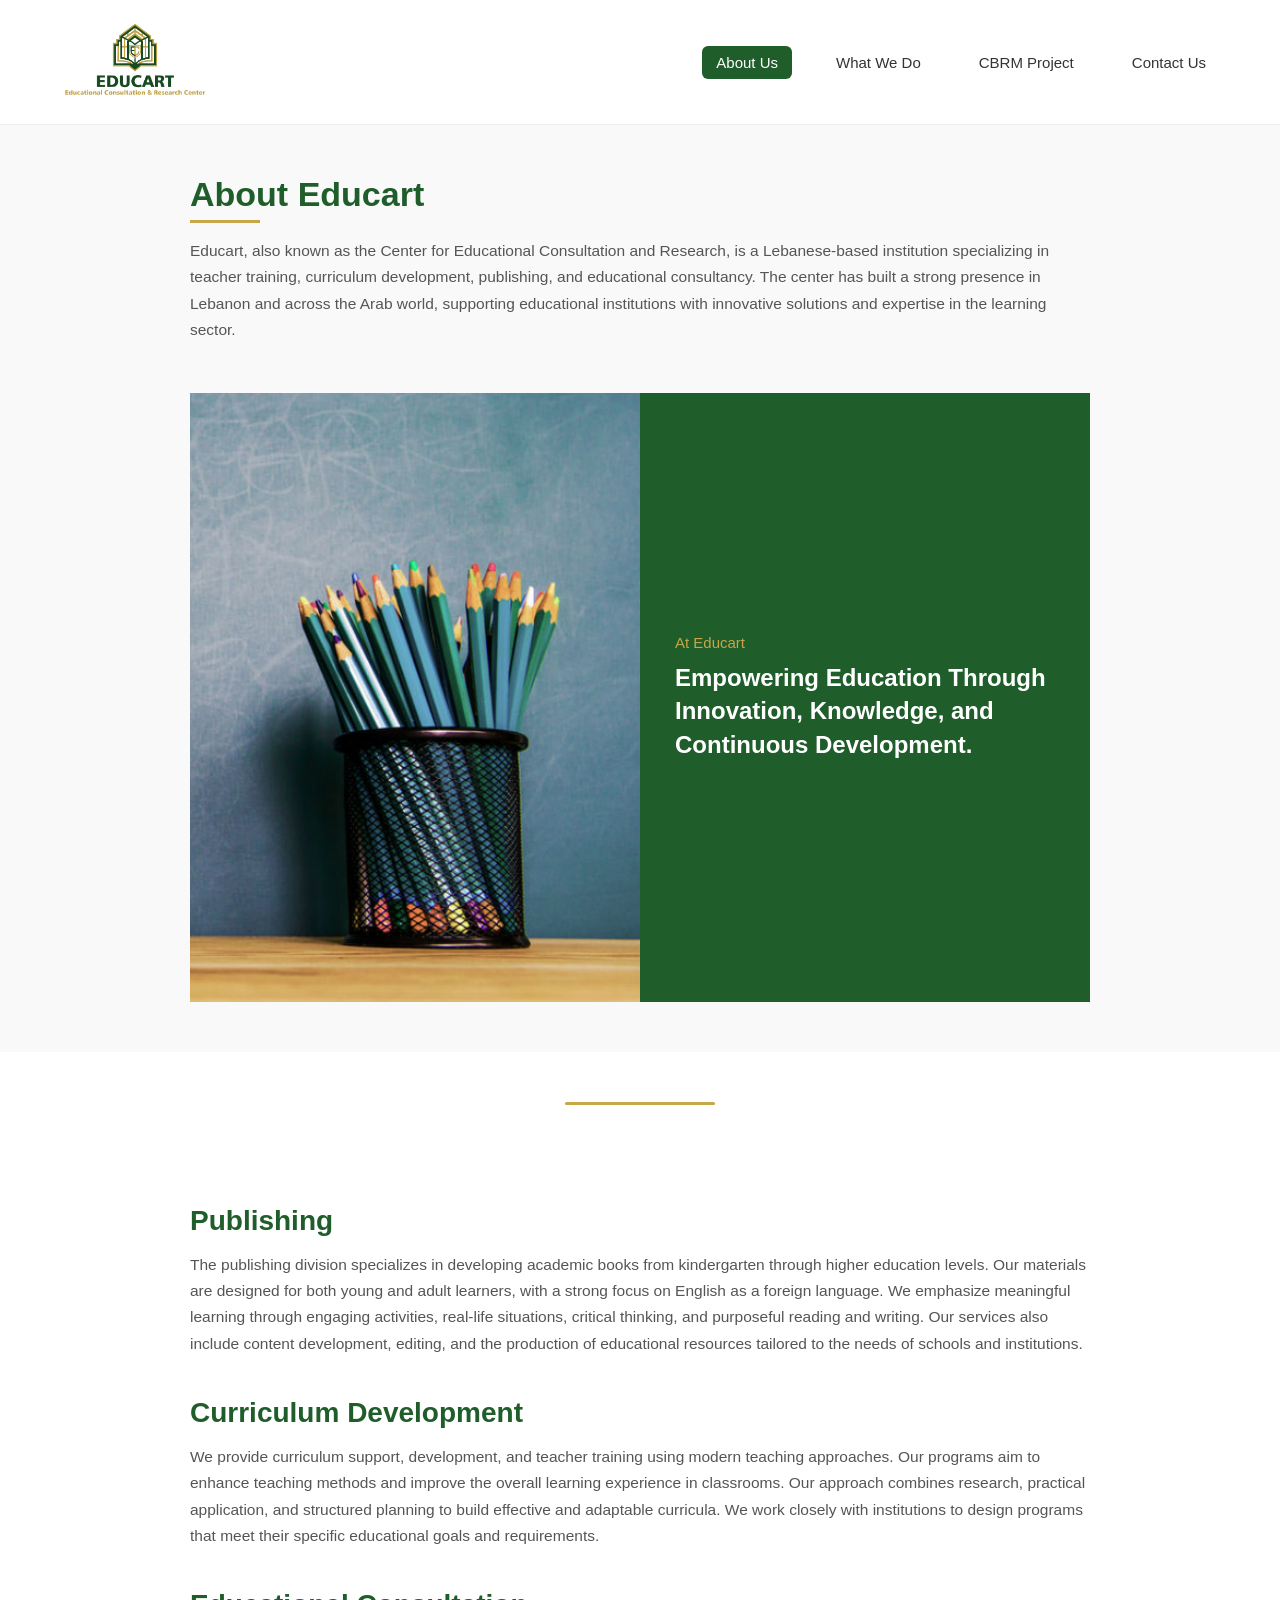
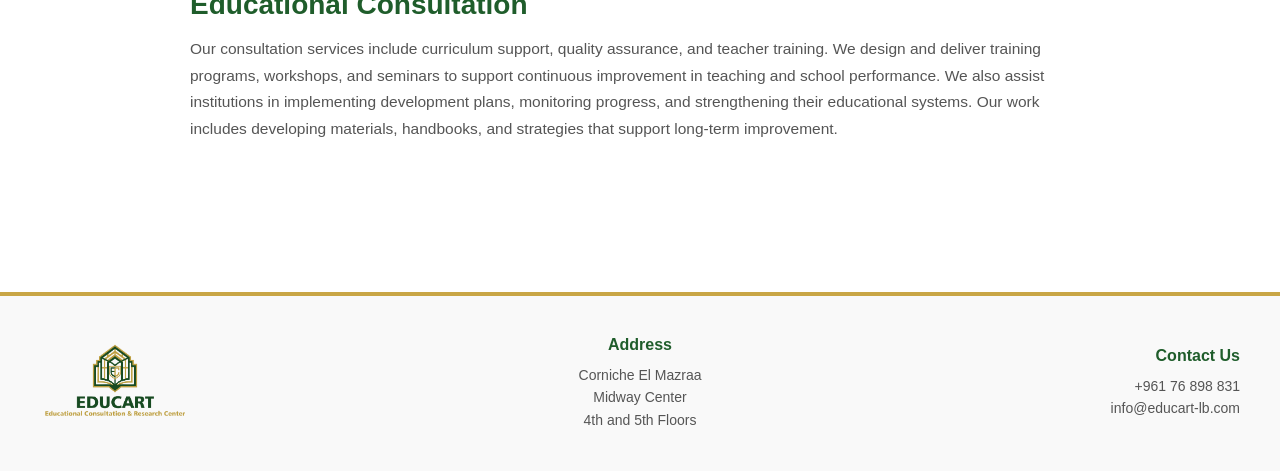
<file: index.html>
<!doctype html>
<html lang="en">
  <head>
    <meta charset="UTF-8" />
    <meta name="viewport" content="width=device-width, initial-scale=1.0" />

    <title>Educart</title>

    <!-- CSS -->
    <link rel="stylesheet" href="assets/css/style.css" />

    <!-- Favicon -->
    <link rel="icon" href="assets/img/logo-educart.png" />
  </head>
  <body>
    <!-- HEADER -->
    <header class="header">
      <div class="container">
        <!-- Logo -->
        <a href="index.html" class="logo">
          <img src="assets/img/logo-educart.png" alt="Educart Logo" />
        </a>

        <!-- Navigation -->
        <nav class="nav" id="nav-menu">
          <a href="index.html" class="active">About Us</a>
          <a href="what-we-do.html">What We Do</a>
          <a href="cbrm-project.html">CBRM Project</a>
          <a href="contact-us.html">Contact Us</a>
        </nav>

        <!-- Hamburger -->
        <div class="hamburger" id="hamburger">
          <span></span>
          <span></span>
          <span></span>
        </div>
      </div>
    </header>

    <section class="about-educart">
      <div class="about-container">
        <h1 class="about-title">About Educart</h1>

        <p class="about-text">
          Educart, also known as the Center for Educational Consultation and
          Research, is a Lebanese-based institution specializing in teacher
          training, curriculum development, publishing, and educational
          consultancy. The center has built a strong presence in Lebanon and
          across the Arab world, supporting educational institutions with
          innovative solutions and expertise in the learning sector.
        </p>
      </div>
    </section>

    <section class="educart-split">
      <div class="split-container">
        <!-- LEFT IMAGE -->
        <div class="split-image">
          <img src="assets/img/home-1.png" alt="Education" />
        </div>

        <!-- RIGHT CONTENT -->
        <div class="split-content">
          <p class="split-subtitle">At Educart</p>
          <h2 class="split-title">
            Empowering Education Through Innovation, Knowledge, and Continuous
            Development.
          </h2>
        </div>
      </div>
    </section>

    <div class="section-divider"></div>

    <section class="services-section">
      <div class="services-container">
        <div class="service-item">
          <h2>Publishing</h2>
          <p>
            The publishing division specializes in developing academic books
            from kindergarten through higher education levels. Our materials are
            designed for both young and adult learners, with a strong focus on
            English as a foreign language. We emphasize meaningful learning
            through engaging activities, real-life situations, critical
            thinking, and purposeful reading and writing. Our services also
            include content development, editing, and the production of
            educational resources tailored to the needs of schools and
            institutions.
          </p>
        </div>

        <div class="service-item">
          <h2>Curriculum Development</h2>
          <p>
            We provide curriculum support, development, and teacher training
            using modern teaching approaches. Our programs aim to enhance
            teaching methods and improve the overall learning experience in
            classrooms. Our approach combines research, practical application,
            and structured planning to build effective and adaptable curricula.
            We work closely with institutions to design programs that meet their
            specific educational goals and requirements.
          </p>
        </div>

        <div class="service-item">
          <h2>Educational Consultation</h2>
          <p>
            Our consultation services include curriculum support, quality
            assurance, and teacher training. We design and deliver training
            programs, workshops, and seminars to support continuous improvement
            in teaching and school performance. We also assist institutions in
            implementing development plans, monitoring progress, and
            strengthening their educational systems. Our work includes
            developing materials, handbooks, and strategies that support
            long-term improvement.
          </p>
        </div>
      </div>
    </section>

    <footer class="footer">
      <div class="footer-container">
        <!-- LEFT: Logo -->
        <div class="footer-col">
          <img
            src="assets/img/logo-educart.png"
            alt="Educart Logo"
            class="footer-logo"
          />
        </div>

        <!-- CENTER: Address -->
        <div class="footer-col footer-center">
          <h4>Address</h4>
          <p>
            Corniche El Mazraa<br />
            Midway Center<br />
            4th and 5th Floors
          </p>
        </div>

        <!-- RIGHT: Contact -->
        <div class="footer-col footer-right">
          <h4>Contact Us</h4>
          <p>+961 76 898 831</p>
          <p>info@educart-lb.com</p>
        </div>
      </div>
    </footer>

    <!-- JS -->
    <script src="assets/js/app.js"></script>
  </body>
</html>
</file>
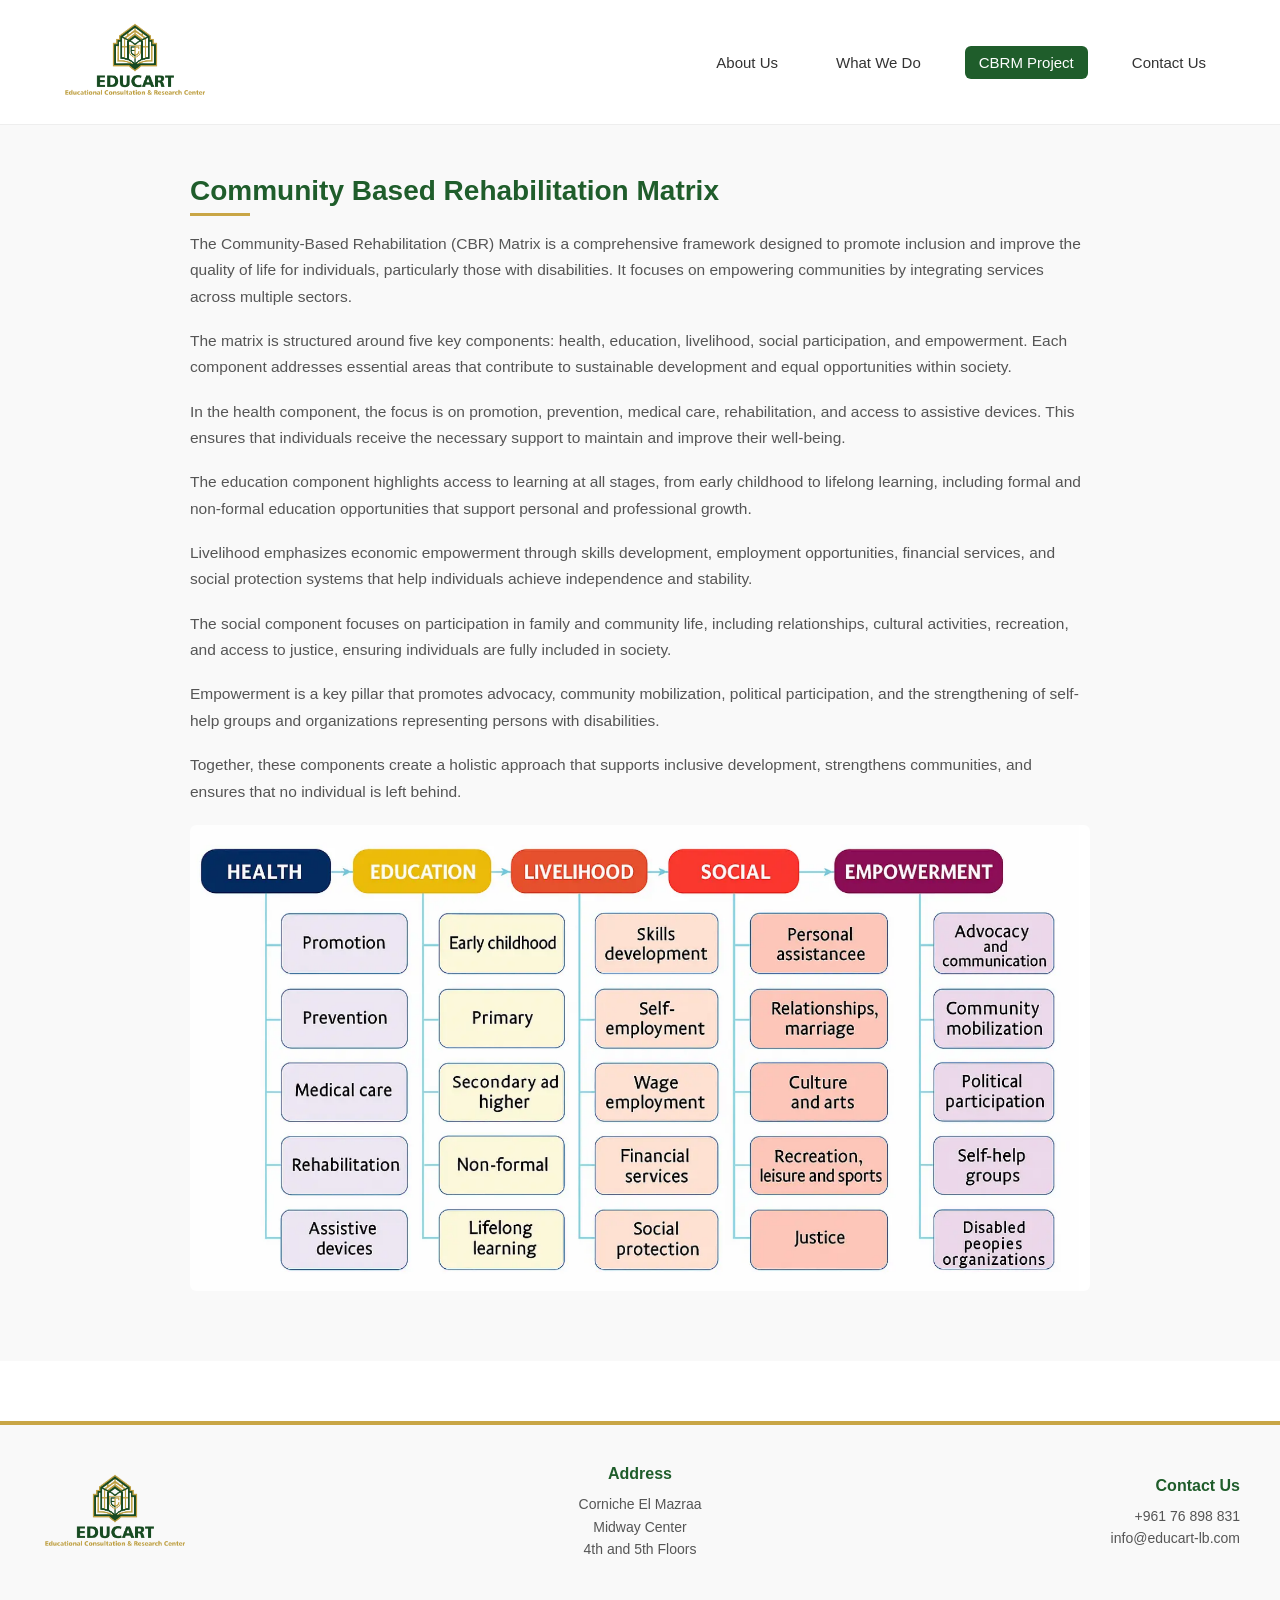
<file: cbrm-project.html>
<!doctype html>
<html lang="en">
  <head>
    <meta charset="UTF-8" />
    <meta name="viewport" content="width=device-width, initial-scale=1.0" />
    <title>CBRM Project | Educart</title>

    <!-- Favicon -->
    <link rel="icon" href="assets/img/logo-educart.png" />

    <!-- CSS -->
    <link rel="stylesheet" href="assets/css/style.css" />
  </head>
  <body>
    <!-- HEADER -->
    <header class="header">
      <div class="container">
        <a href="index.html" class="logo">
          <img src="assets/img/logo-educart.png" alt="Educart Logo" />
        </a>

        <nav class="nav" id="nav-menu">
          <a href="index.html">About Us</a>
          <a href="what-we-do.html">What We Do</a>
          <a href="cbrm-project.html" class="active">CBRM Project</a>
          <a href="contact-us.html">Contact Us</a>
        </nav>

        <div class="hamburger" id="hamburger">
          <span></span>
          <span></span>
          <span></span>
        </div>
      </div>
    </header>

    <section class="cbrm-matrix">
      <div class="what-container">
        <h2 class="what-subtitle">Community Based Rehabilitation Matrix</h2>

        <div class="cbrm-content">
          <p>
            The Community-Based Rehabilitation (CBR) Matrix is a comprehensive
            framework designed to promote inclusion and improve the quality of
            life for individuals, particularly those with disabilities. It
            focuses on empowering communities by integrating services across
            multiple sectors.
          </p>

          <p>
            The matrix is structured around five key components: health,
            education, livelihood, social participation, and empowerment. Each
            component addresses essential areas that contribute to sustainable
            development and equal opportunities within society.
          </p>

          <p>
            In the health component, the focus is on promotion, prevention,
            medical care, rehabilitation, and access to assistive devices. This
            ensures that individuals receive the necessary support to maintain
            and improve their well-being.
          </p>

          <p>
            The education component highlights access to learning at all stages,
            from early childhood to lifelong learning, including formal and
            non-formal education opportunities that support personal and
            professional growth.
          </p>

          <p>
            Livelihood emphasizes economic empowerment through skills
            development, employment opportunities, financial services, and
            social protection systems that help individuals achieve independence
            and stability.
          </p>

          <p>
            The social component focuses on participation in family and
            community life, including relationships, cultural activities,
            recreation, and access to justice, ensuring individuals are fully
            included in society.
          </p>

          <p>
            Empowerment is a key pillar that promotes advocacy, community
            mobilization, political participation, and the strengthening of
            self-help groups and organizations representing persons with
            disabilities.
          </p>

          <p>
            Together, these components create a holistic approach that supports
            inclusive development, strengthens communities, and ensures that no
            individual is left behind.
          </p>
        </div>
        <div class="cbrm-image">
          <img src="assets/img/cbrm.png" alt="CBRM Matrix" />
        </div>
      </div>
    </section>

    <!-- FOOTER -->
    <footer class="footer">
      <div class="footer-container">
        <div class="footer-col">
          <img
            src="assets/img/logo-educart.png"
            alt="Educart Logo"
            class="footer-logo"
          />
        </div>

        <div class="footer-col footer-center">
          <h4>Address</h4>
          <p>
            Corniche El Mazraa<br />
            Midway Center<br />
            4th and 5th Floors
          </p>
        </div>

        <div class="footer-col footer-right">
          <h4>Contact Us</h4>
          <p>+961 76 898 831</p>
          <p>info@educart-lb.com</p>
        </div>
      </div>
    </footer>

    <!-- JS -->
    <script src="assets/js/app.js"></script>
  </body>
</html>
</file>
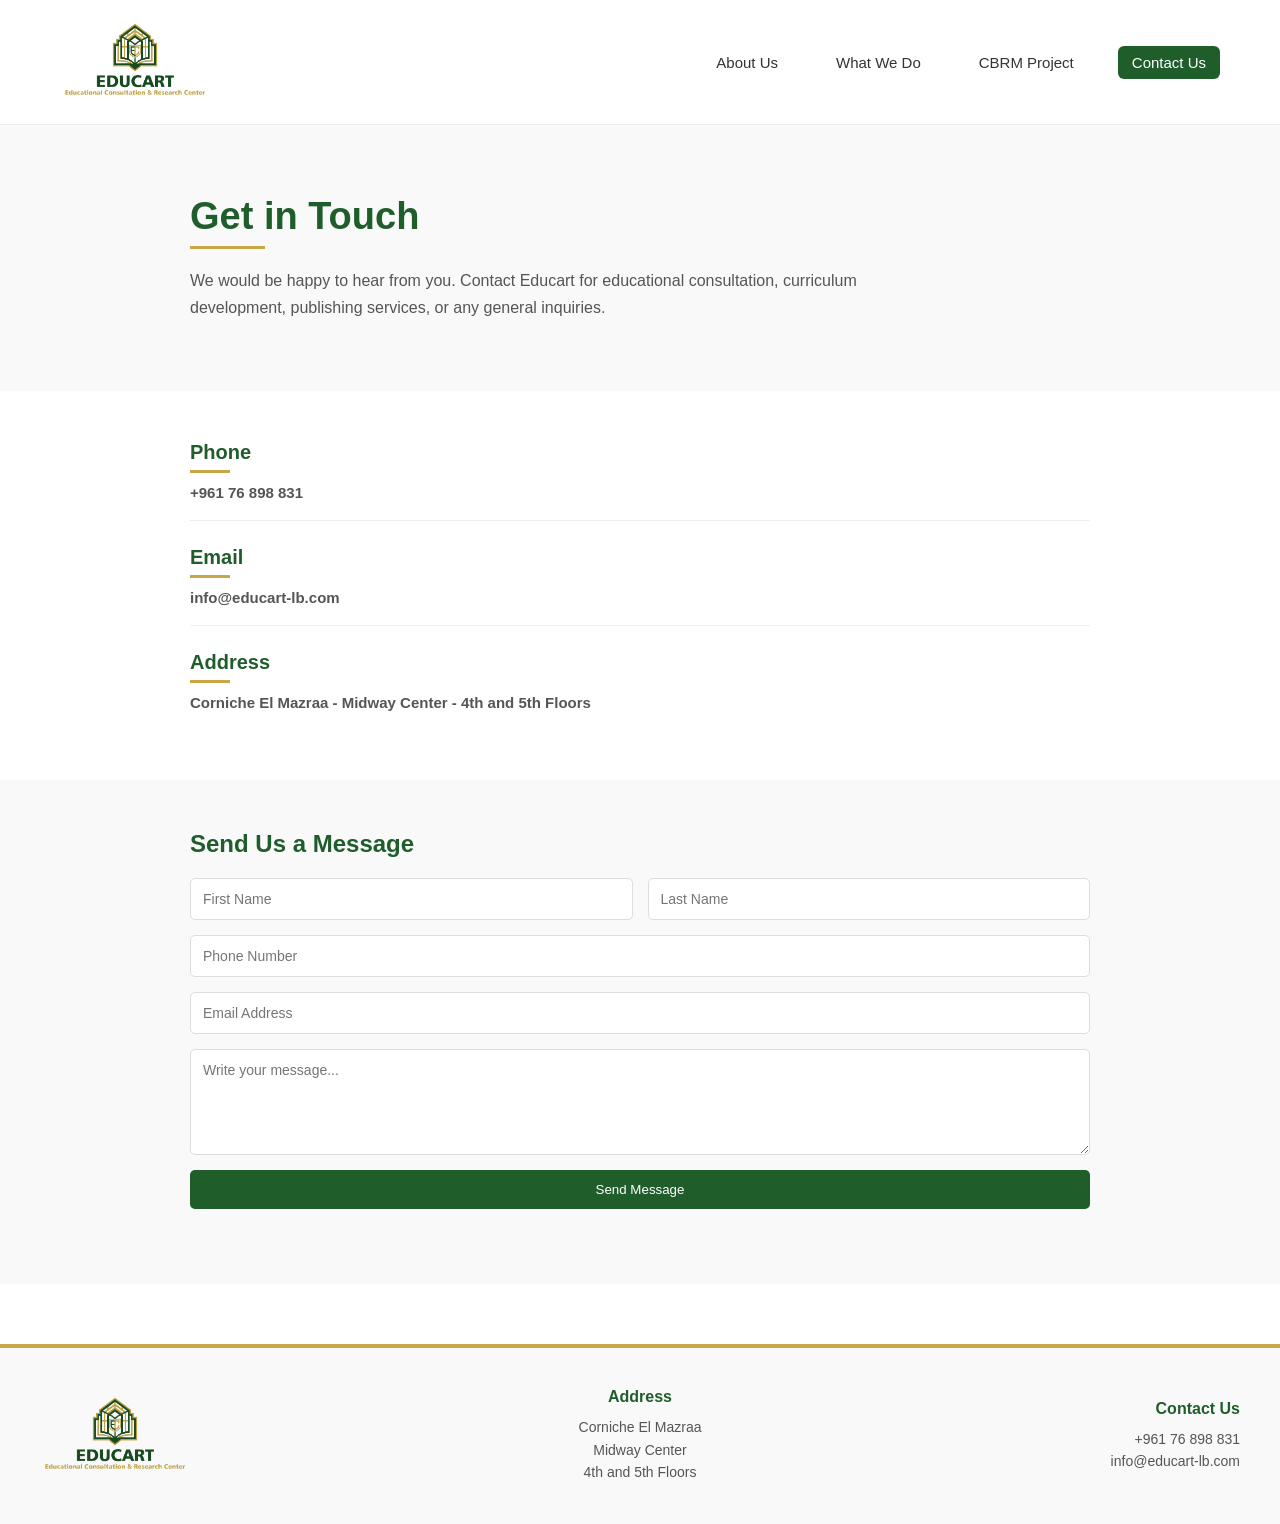
<file: contact-us.html>
<!doctype html>
<html lang="en">
  <head>
    <meta charset="UTF-8" />
    <meta name="viewport" content="width=device-width, initial-scale=1.0" />
    <title>Contact Us | Educart</title>

    <link rel="icon" href="assets/img/logo-educart.png" />
    <link rel="stylesheet" href="assets/css/style.css" />
  </head>
  <body>
    <!-- HEADER -->
    <header class="header">
      <div class="container">
        <a href="index.html" class="logo">
          <img src="assets/img/logo-educart.png" alt="Educart Logo" />
        </a>

        <nav class="nav" id="nav-menu">
          <a href="index.html">About Us</a>
          <a href="what-we-do.html">What We Do</a>
          <a href="cbrm-project.html">CBRM Project</a>
          <a href="contact-us.html" class="active">Contact Us</a>
        </nav>

        <div class="hamburger" id="hamburger">
          <span></span>
          <span></span>
          <span></span>
        </div>
      </div>
    </header>

    <!-- CONTACT HERO -->
    <section class="contact-hero">
      <div class="contact-container">
        <h1>Get in Touch</h1>
        <p>
          We would be happy to hear from you. Contact Educart for educational
          consultation, curriculum development, publishing services, or any
          general inquiries.
        </p>
      </div>
    </section>

    <section class="contact-info">
      <div class="contact-info-container">
        <div class="info-item">
          <h3>Phone</h3>
          <p>+961 76 898 831</p>
        </div>

        <div class="info-item">
          <h3>Email</h3>
          <p>info@educart-lb.com</p>
        </div>

        <div class="info-item">
          <h3>Address</h3>
          <p>Corniche El Mazraa - Midway Center - 4th and 5th Floors</p>
        </div>
      </div>
    </section>

    <section class="contact-form-section">
      <div class="contact-form-container">
        <h2>Send Us a Message</h2>

        <form id="contactForm">
          <div class="form-row">
            <input
              type="text"
              id="firstName"
              placeholder="First Name"
              required
            />
            <input type="text" id="lastName" placeholder="Last Name" required />
          </div>

          <input type="tel" id="phone" placeholder="Phone Number" required />
          <input type="email" id="email" placeholder="Email Address" required />

          <textarea
            id="message"
            placeholder="Write your message..."
            rows="5"
            required
          ></textarea>

          <button type="submit">Send Message</button>

          <p id="formMessage"></p>
        </form>
      </div>
    </section>

    <!-- FOOTER -->
    <footer class="footer">
      <div class="footer-container">
        <div class="footer-col">
          <img
            src="assets/img/logo-educart.png"
            alt="Educart Logo"
            class="footer-logo"
          />
        </div>

        <div class="footer-col footer-center">
          <h4>Address</h4>
          <p>
            Corniche El Mazraa<br />
            Midway Center<br />
            4th and 5th Floors
          </p>
        </div>

        <div class="footer-col footer-right">
          <h4>Contact Us</h4>
          <p>+961 76 898 831</p>
          <p>info@educart-lb.com</p>
        </div>
      </div>
    </footer>

    <script src="assets/js/app.js"></script>
  </body>
</html>
</file>
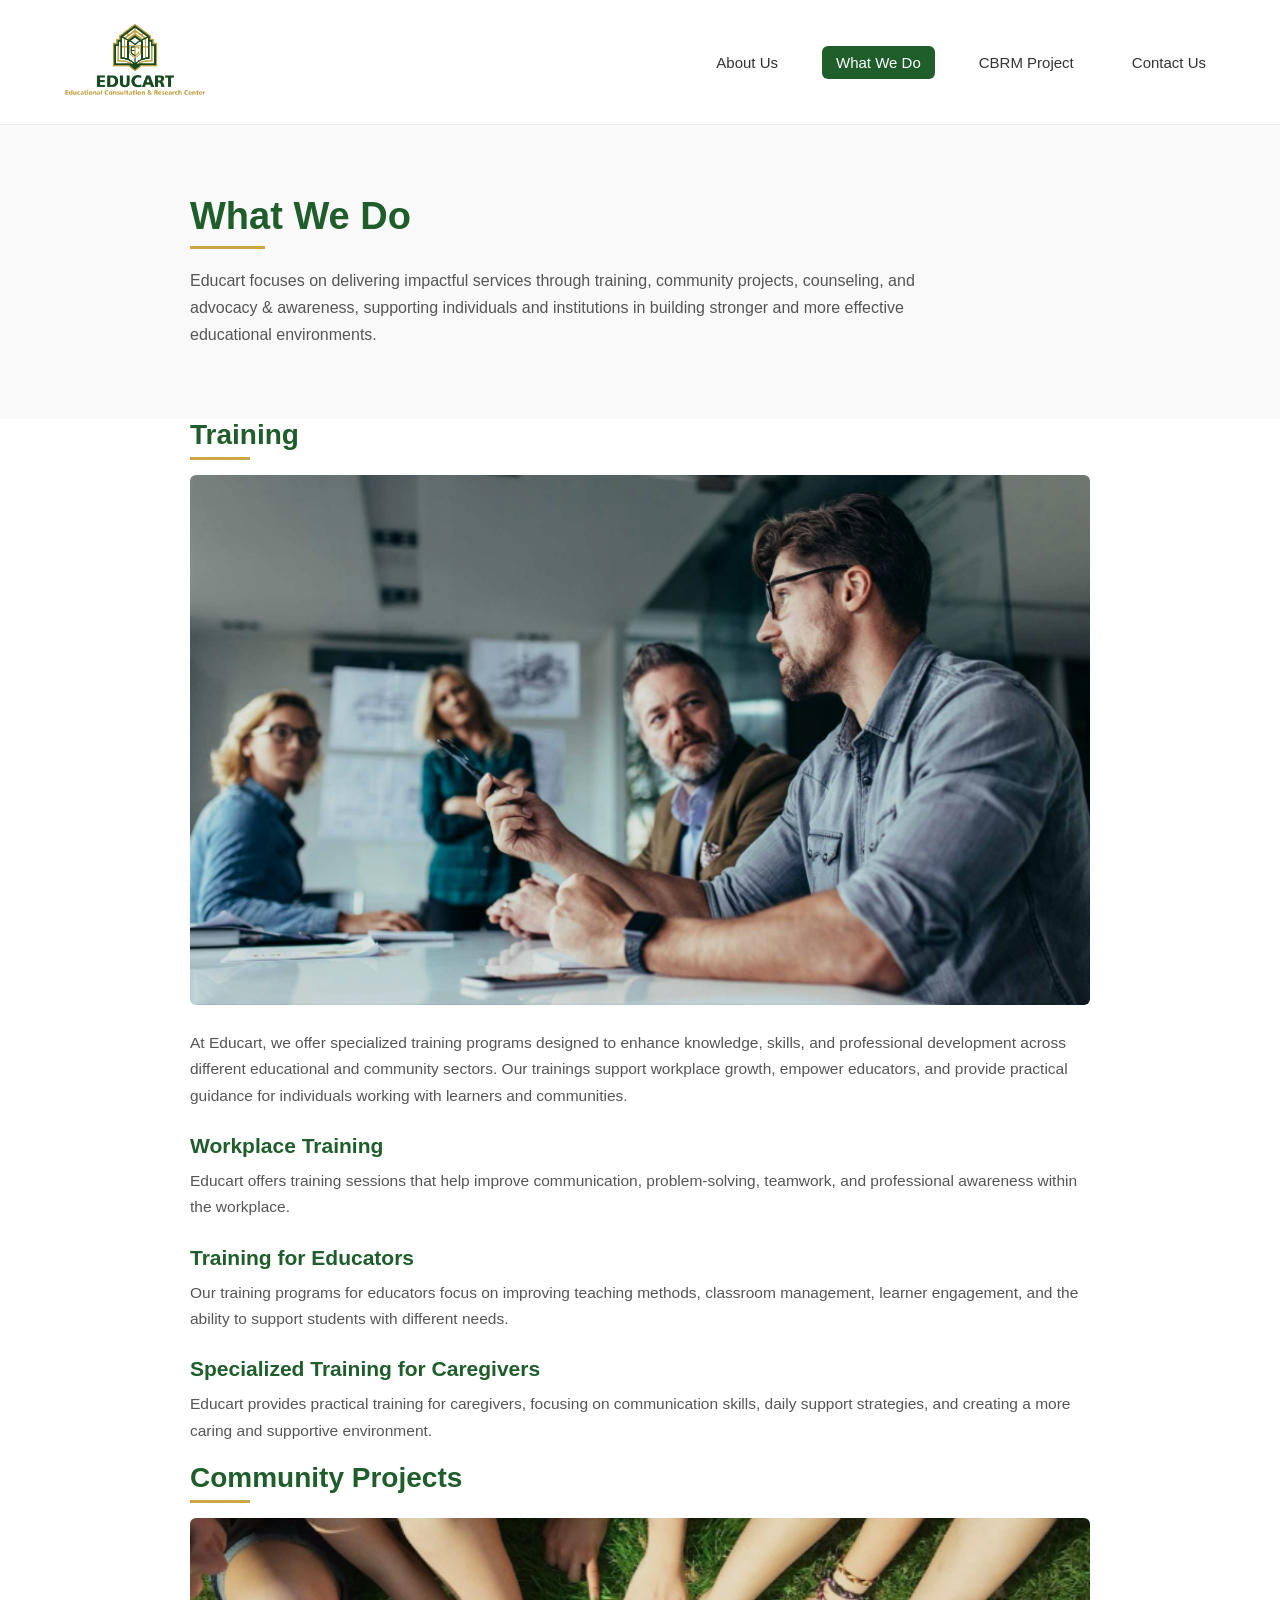
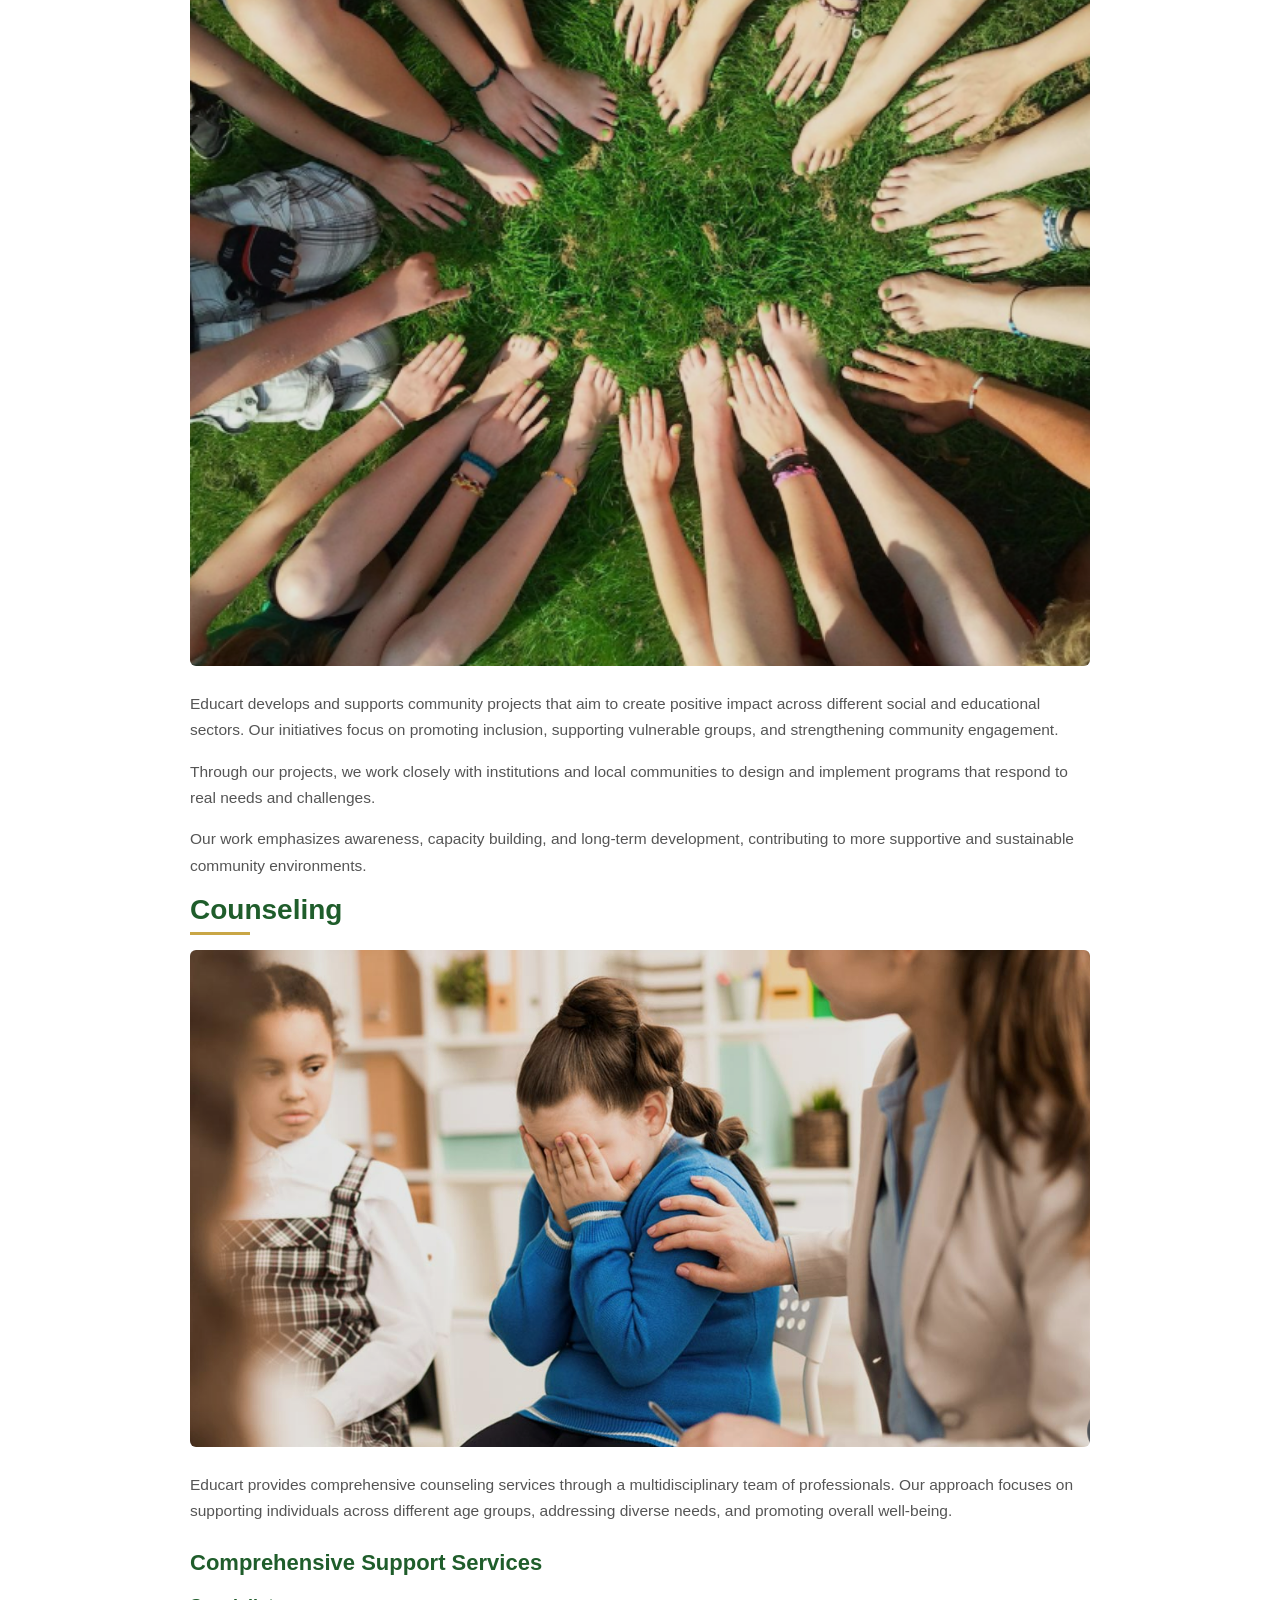
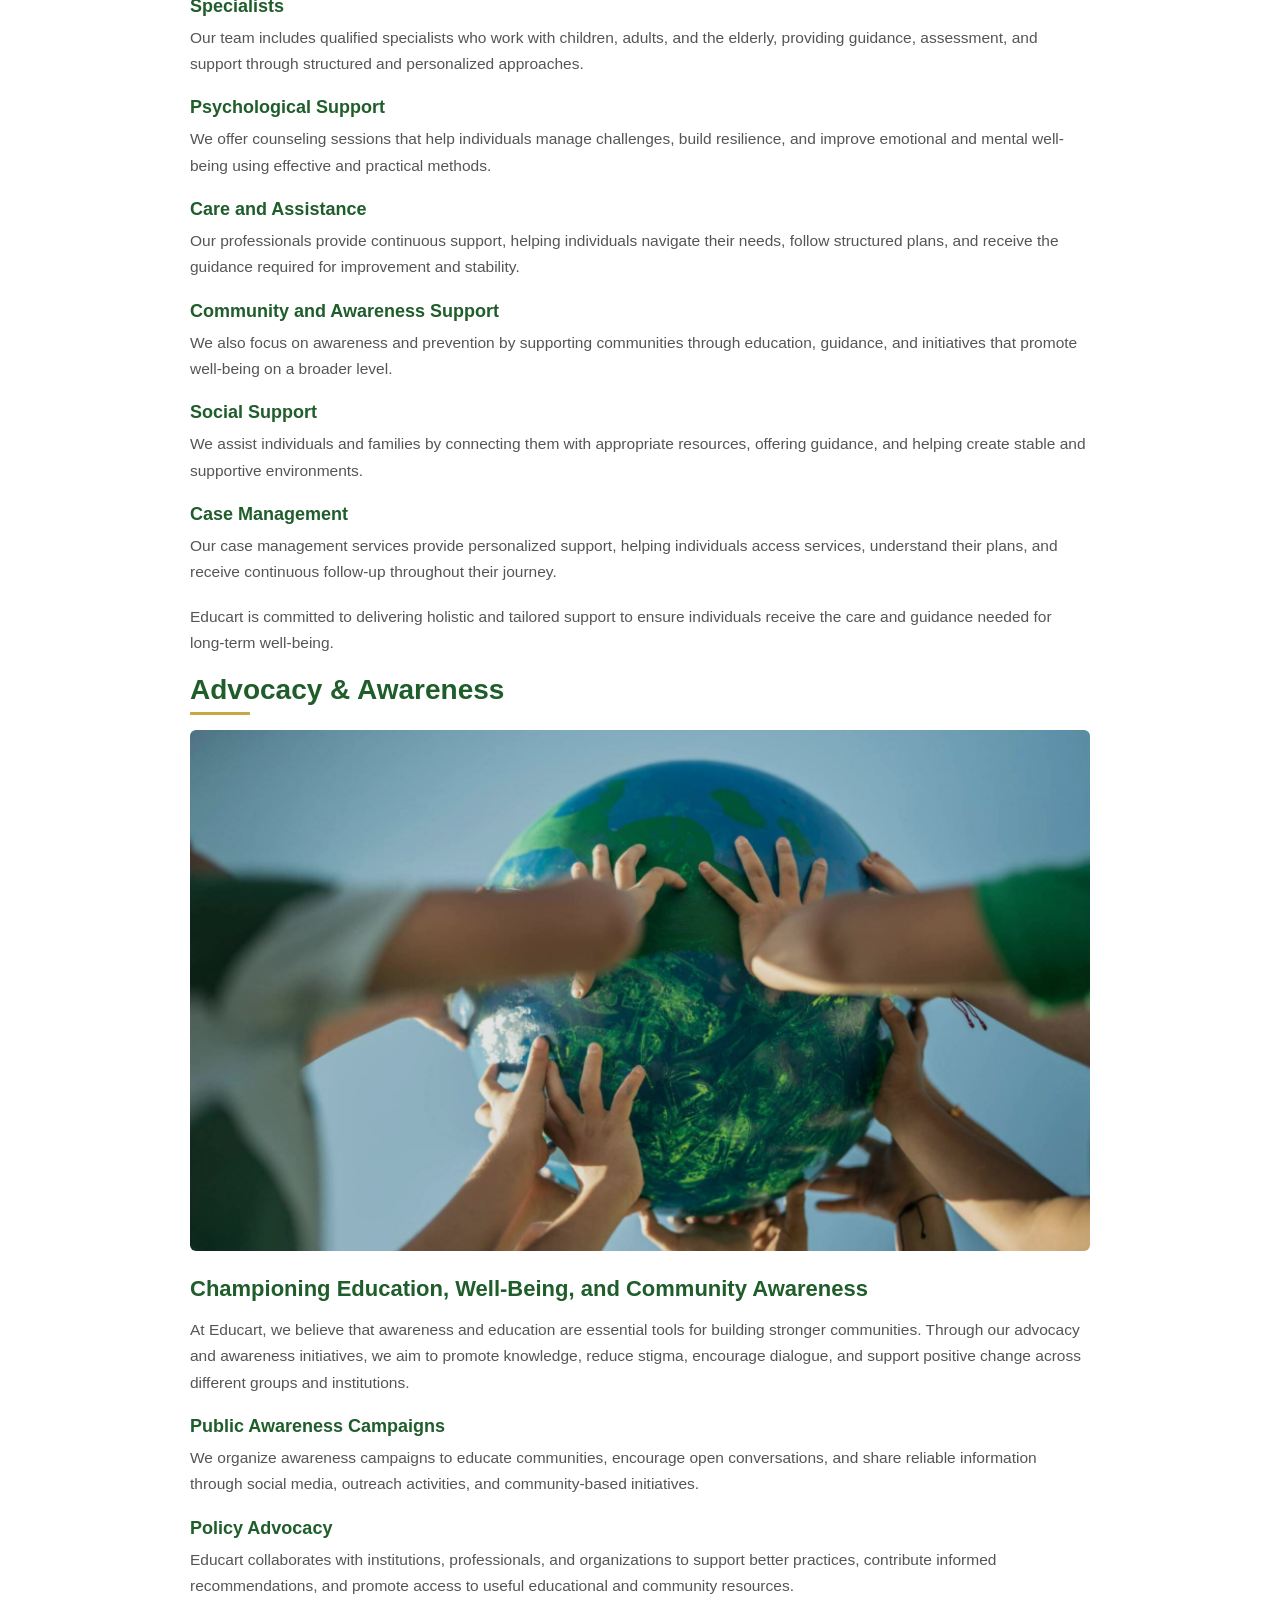
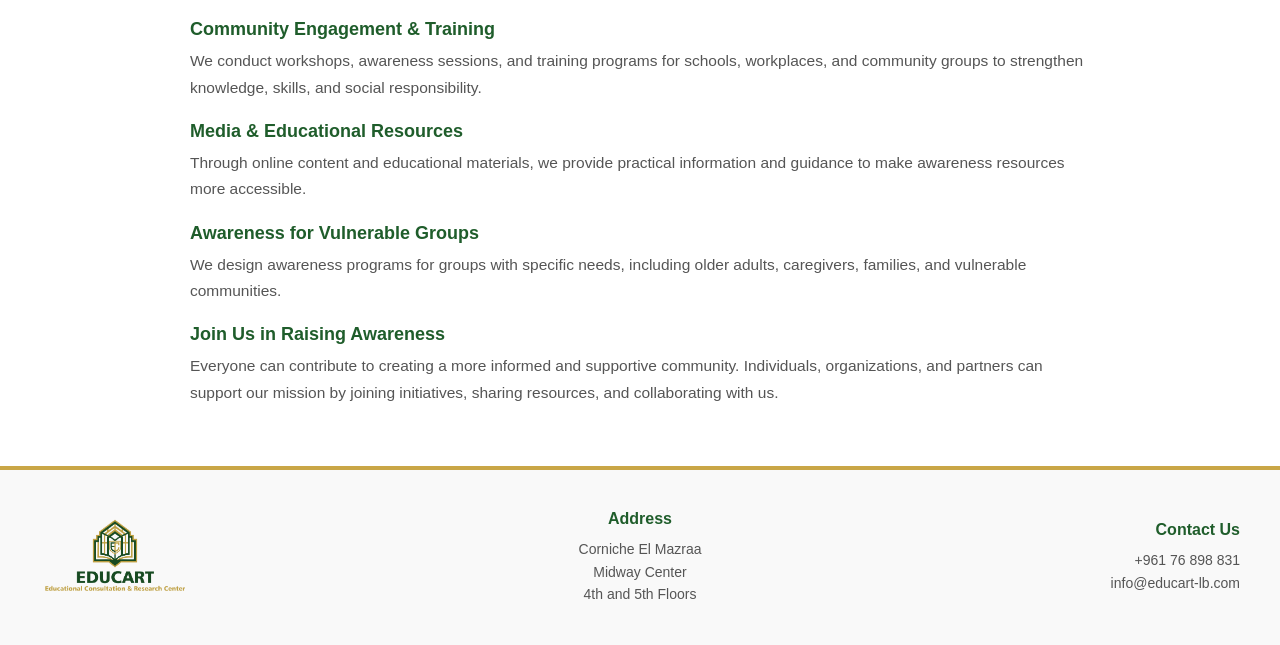
<file: what-we-do.html>
<!doctype html>
<html lang="en">
  <head>
    <meta charset="UTF-8" />
    <meta name="viewport" content="width=device-width, initial-scale=1.0" />
    <title>What We Do | Educart</title>

    <link rel="icon" href="assets/img/logo-educart.png" />
    <link rel="stylesheet" href="assets/css/style.css" />
  </head>
  <body>
    <!-- HEADER -->
    <header class="header">
      <div class="container">
        <a href="index.html" class="logo">
          <img src="assets/img/logo-educart.png" alt="Educart Logo" />
        </a>

        <nav class="nav" id="nav-menu">
          <a href="index.html">About Us</a>
          <a href="what-we-do.html" class="active">What We Do</a>
          <a href="cbrm-project.html">CBRM Project</a>
          <a href="contact-us.html">Contact Us</a>
        </nav>

        <div class="hamburger" id="hamburger">
          <span></span>
          <span></span>
          <span></span>
        </div>
      </div>
    </header>

    <!-- WHAT WE DO HERO -->
    <section class="what-hero">
      <div class="what-container">
        <h1>What We Do</h1>
        <p>
          Educart focuses on delivering impactful services through training,
          community projects, counseling, and advocacy & awareness, supporting
          individuals and institutions in building stronger and more effective
          educational environments.
        </p>
      </div>
    </section>

    <section class="what-training">
      <div class="what-container">
        <h2 class="what-subtitle">Training</h2>

        <div class="what-image">
          <img src="assets/img/what-we-do-1.png" alt="Training" />
        </div>

        <div class="training-content">
          <p>
            At Educart, we offer specialized training programs designed to
            enhance knowledge, skills, and professional development across
            different educational and community sectors. Our trainings support
            workplace growth, empower educators, and provide practical guidance
            for individuals working with learners and communities.
          </p>

          <h3>Workplace Training</h3>
          <p>
            Educart offers training sessions that help improve communication,
            problem-solving, teamwork, and professional awareness within the
            workplace.
          </p>

          <h3>Training for Educators</h3>
          <p>
            Our training programs for educators focus on improving teaching
            methods, classroom management, learner engagement, and the ability
            to support students with different needs.
          </p>

          <h3>Specialized Training for Caregivers</h3>
          <p>
            Educart provides practical training for caregivers, focusing on
            communication skills, daily support strategies, and creating a more
            caring and supportive environment.
          </p>
        </div>
      </div>
    </section>

    <section class="what-community">
      <div class="what-container">
        <h2 class="what-subtitle">Community Projects</h2>

        <div class="what-image">
          <img src="assets/img/what-we-do-2.png" alt="Community Projects" />
        </div>

        <div class="community-content">
          <p>
            Educart develops and supports community projects that aim to create
            positive impact across different social and educational sectors. Our
            initiatives focus on promoting inclusion, supporting vulnerable
            groups, and strengthening community engagement.
          </p>

          <p>
            Through our projects, we work closely with institutions and local
            communities to design and implement programs that respond to real
            needs and challenges.
          </p>

          <p>
            Our work emphasizes awareness, capacity building, and long-term
            development, contributing to more supportive and sustainable
            community environments.
          </p>
        </div>
      </div>
    </section>

    <section class="what-counseling">
      <div class="what-container">
        <h2 class="what-subtitle">Counseling</h2>

        <div class="what-image">
          <img src="assets/img/what-we-do-3.png" alt="Counseling" />
        </div>

        <div class="counseling-content">
          <p>
            Educart provides comprehensive counseling services through a
            multidisciplinary team of professionals. Our approach focuses on
            supporting individuals across different age groups, addressing
            diverse needs, and promoting overall well-being.
          </p>

          <h3>Comprehensive Support Services</h3>

          <h4>Specialists</h4>
          <p>
            Our team includes qualified specialists who work with children,
            adults, and the elderly, providing guidance, assessment, and support
            through structured and personalized approaches.
          </p>

          <h4>Psychological Support</h4>
          <p>
            We offer counseling sessions that help individuals manage
            challenges, build resilience, and improve emotional and mental
            well-being using effective and practical methods.
          </p>

          <h4>Care and Assistance</h4>
          <p>
            Our professionals provide continuous support, helping individuals
            navigate their needs, follow structured plans, and receive the
            guidance required for improvement and stability.
          </p>

          <h4>Community and Awareness Support</h4>
          <p>
            We also focus on awareness and prevention by supporting communities
            through education, guidance, and initiatives that promote well-being
            on a broader level.
          </p>

          <h4>Social Support</h4>
          <p>
            We assist individuals and families by connecting them with
            appropriate resources, offering guidance, and helping create stable
            and supportive environments.
          </p>

          <h4>Case Management</h4>
          <p>
            Our case management services provide personalized support, helping
            individuals access services, understand their plans, and receive
            continuous follow-up throughout their journey.
          </p>

          <p>
            Educart is committed to delivering holistic and tailored support to
            ensure individuals receive the care and guidance needed for
            long-term well-being.
          </p>
        </div>
      </div>
    </section>

    <section class="what-advocacy">
      <div class="what-container">
        <h2 class="what-subtitle">Advocacy & Awareness</h2>

        <div class="what-image">
          <img src="assets/img/what-we-do-4.png" alt="Advocacy and Awareness" />
        </div>

        <div class="advocacy-content">
          <h3>Championing Education, Well-Being, and Community Awareness</h3>

          <p>
            At Educart, we believe that awareness and education are essential
            tools for building stronger communities. Through our advocacy and
            awareness initiatives, we aim to promote knowledge, reduce stigma,
            encourage dialogue, and support positive change across different
            groups and institutions.
          </p>

          <h4>Public Awareness Campaigns</h4>
          <p>
            We organize awareness campaigns to educate communities, encourage
            open conversations, and share reliable information through social
            media, outreach activities, and community-based initiatives.
          </p>

          <h4>Policy Advocacy</h4>
          <p>
            Educart collaborates with institutions, professionals, and
            organizations to support better practices, contribute informed
            recommendations, and promote access to useful educational and
            community resources.
          </p>

          <h4>Community Engagement & Training</h4>
          <p>
            We conduct workshops, awareness sessions, and training programs for
            schools, workplaces, and community groups to strengthen knowledge,
            skills, and social responsibility.
          </p>

          <h4>Media & Educational Resources</h4>
          <p>
            Through online content and educational materials, we provide
            practical information and guidance to make awareness resources more
            accessible.
          </p>

          <h4>Awareness for Vulnerable Groups</h4>
          <p>
            We design awareness programs for groups with specific needs,
            including older adults, caregivers, families, and vulnerable
            communities.
          </p>

          <h4>Join Us in Raising Awareness</h4>
          <p>
            Everyone can contribute to creating a more informed and supportive
            community. Individuals, organizations, and partners can support our
            mission by joining initiatives, sharing resources, and collaborating
            with us.
          </p>
        </div>
      </div>
    </section>

    <!-- FOOTER -->
    <footer class="footer">
      <div class="footer-container">
        <div class="footer-col">
          <img
            src="assets/img/logo-educart.png"
            alt="Educart Logo"
            class="footer-logo"
          />
        </div>

        <div class="footer-col footer-center">
          <h4>Address</h4>
          <p>
            Corniche El Mazraa<br />
            Midway Center<br />
            4th and 5th Floors
          </p>
        </div>

        <div class="footer-col footer-right">
          <h4>Contact Us</h4>
          <p>+961 76 898 831</p>
          <p>info@educart-lb.com</p>
        </div>
      </div>
    </footer>

    <script src="assets/js/app.js"></script>
  </body>
</html>
</file>
<file: assets/css/style.css>
/* RESET */
* {
  margin: 0;
  padding: 0;
  box-sizing: border-box;
}

body {
  font-family: "Poppins", sans-serif;
}

/* HEADER */
.header {
  width: 100%;
  background: #fff;
  border-bottom: 1px solid #eee;
  position: sticky;
  top: 0;
  z-index: 1000;
}

/* CONTAINER */
.container {
  max-width: 1200px;
  margin: auto;
  padding: 20px 20px;
  display: flex;
  justify-content: space-between;
  align-items: center;
}

/* LOGO */
.logo img {
  height: 80px;
  width: auto;
  object-fit: contain;
}

/* NAV */
.nav {
  display: flex;
  gap: 30px;
  align-items: center;
}

.nav a {
  text-decoration: none;
  color: #333;
  font-size: 15px;
  font-weight: 500;
  padding: 8px 14px;
  border-radius: 6px;
  transition: 0.3s;
}

/* ACTIVE BUTTON */
.nav a.active {
  background: #1f5d2b;
  color: #fff;
}

/* HOVER */
.nav a:hover {
  background: rgba(201, 166, 70, 0.15);
  color: #1f5d2b;
}

/* HAMBURGER */
.hamburger {
  display: none;
  flex-direction: column;
  cursor: pointer;
}

.hamburger span {
  height: 3px;
  width: 25px;
  background: #000;
  margin: 4px 0;
  display: block;
}

/* ================= MOBILE HEADER FIX ================= */
@media (max-width: 768px) {
  .container {
    flex-wrap: wrap;
  }

  .logo img {
    height: 60px;
  }

  .nav {
    position: static; /* FIXED (no overlap) */
    width: 100%;
    background: #fff;
    flex-direction: column;
    align-items: center;
    gap: 18px;
    padding: 20px 0 10px;
    margin-top: 15px;
    display: none;
  }

  .nav.active {
    display: flex;
  }

  .hamburger {
    display: flex;
    margin-left: auto;
  }
}

/* ================= FOOTER ================= */
.footer {
  background: #f9f9f9;
  color: #333;
  padding: 40px 20px;
  margin-top: 60px;
  border-top: 4px solid #c9a646; /* gold accent */
}

.footer-container {
  max-width: 1200px;
  margin: auto;
  display: flex;
  justify-content: space-between;
  align-items: center;
  flex-wrap: wrap;
}

.footer-col {
  flex: 1;
  min-width: 250px;
}

.footer-logo {
  height: 80px;
}

.footer-center h4,
.footer-right h4 {
  margin-bottom: 10px;
  color: #1f5d2b;
}

.footer-center p,
.footer-right p {
  font-size: 14px;
  line-height: 1.6;
  color: #555;
}

.footer-center {
  text-align: center;
}

.footer-right {
  text-align: right;
}

@media (max-width: 768px) {
  .footer-container {
    flex-direction: column;
    text-align: center;
    gap: 30px;
  }

  .footer-right {
    text-align: center;
  }
}

/* ================= ABOUT SECTION ================= */
.about-educart {
  padding: 50px 20px;
  background: #f9f9f9;
}

.about-container {
  max-width: 900px;
  margin: auto;
  text-align: left;
}

.about-title {
  font-size: 34px;
  color: #1f5d2b;
  margin-bottom: 10px;
}

.about-title::after {
  content: "";
  width: 70px;
  height: 3px;
  background: #c9a646;
  display: block;
  margin-top: 6px;
}

.about-text {
  font-size: 15.5px;
  line-height: 1.7;
  color: #555;
  margin-top: 15px;
}

/* SPLIT SECTION */
.educart-split {
  background: #f9f9f9;
  padding: 0 20px 50px;
}

.split-container {
  max-width: 900px;
  margin: 0 auto;
  display: flex;
  align-items: stretch; /* makes right side match image height */
}

/* LEFT IMAGE */
.split-image {
  width: 50%;
}

.split-image img {
  width: 100%;
  height: auto; /* IMPORTANT: keep natural height */
  display: block;
}

/* RIGHT CONTENT */
.split-content {
  width: 50%;
  background: #1f5d2b;
  color: #fff;
  display: flex;
  flex-direction: column;
  justify-content: center;
  padding: 35px;
}

/* TEXT */
.split-subtitle {
  font-size: 15px;
  margin-bottom: 10px;
  color: #c9a646;
}

.split-title {
  font-size: 24px;
  line-height: 1.4;
  font-weight: 700;
}

.section-divider {
  width: 150px;
  height: 3px;
  background: #c9a646;
  margin: 50px auto;
  border-radius: 2px;
}

/* SERVICES SECTION */
.services-section {
  padding: 50px 20px;
  background: #fff;
}

.services-container {
  max-width: 900px;
  margin: 0 auto;
}

/* EACH BLOCK */
.service-item {
  margin-bottom: 40px;
}

/* TITLES */
.service-item h2 {
  font-size: 28px;
  color: #1f5d2b; /* SAME GREEN as About */
  margin-bottom: 15px;
}

/* TEXT */
.service-item p {
  font-size: 15.5px;
  line-height: 1.7;
  color: #555;
}

/* CONTACT HERO */
.contact-hero {
  background: #f9f9f9;
  padding: 70px 20px;
}

.contact-container {
  max-width: 900px;
  margin: auto;
  text-align: left;
}

.contact-container h1 {
  font-size: 38px;
  color: #1f5d2b;
  margin-bottom: 12px;
}

.contact-container h1::after {
  content: "";
  width: 75px;
  height: 3px;
  background: #c9a646;
  display: block;
  margin-top: 8px;
}

.contact-container p {
  max-width: 750px;
  margin-top: 18px;
  font-size: 16px;
  line-height: 1.7;
  color: #555;
}

@media (max-width: 768px) {
  .contact-hero {
    padding: 50px 20px;
  }

  .contact-container {
    text-align: left; /* keep same style */
  }

  .contact-container h1 {
    font-size: 28px;
  }

  .contact-container p {
    font-size: 15px;
  }
}

/* CONTACT INFO */
.contact-info {
  padding: 50px 20px;
  background: #fff;
}

.contact-info-container {
  max-width: 900px;
  margin: 0 auto;
  display: flex;
  flex-direction: column; /* KEY CHANGE */
  gap: 25px;
}

/* EACH ITEM */
.info-item h3 {
  font-size: 20px;
  color: #1f5d2b;
  margin-bottom: 8px;
}

.info-item p {
  font-size: 15px;
  color: #555;
  line-height: 1.6;
}

.info-item {
  padding-bottom: 15px;
  border-bottom: 1px solid #eee;
}

.info-item p {
  font-size: 15px;
  color: #555;
  line-height: 1.6;
  font-weight: 600; /* makes info bold */
}

.info-item:last-child {
  border-bottom: none;
}

@media (max-width: 768px) {
  .contact-info-container {
    flex-direction: column;
    gap: 25px;
    text-align: center;
  }
}

.info-item h3::after {
  content: "";
  width: 40px;
  height: 3px;
  background: #c9a646;
  display: block;
  margin-top: 6px;
}

/* CONTACT FORM */
.contact-form-section {
  padding: 50px 20px;
  background: #f9f9f9;
}

.contact-form-container {
  max-width: 900px;
  margin: auto;
}

.contact-form-container h2 {
  color: #1f5d2b;
  margin-bottom: 20px;
}

/* FORM */
form {
  display: flex;
  flex-direction: column;
  gap: 15px;
}

/* ROW (first + last name) */
.form-row {
  display: flex;
  gap: 15px;
}

.form-row input {
  width: 50%;
}

/* INPUTS */
input,
textarea {
  padding: 12px;
  border: 1px solid #ddd;
  border-radius: 5px;
  font-family: inherit;
  font-size: 14px;
}

/* BUTTON */
button {
  background: #1f5d2b;
  color: #fff;
  padding: 12px;
  border: none;
  border-radius: 5px;
  cursor: pointer;
  transition: 0.3s;
}

button:hover {
  background: #c9a646;
  color: #fff;
}

/* SUCCESS MESSAGE */
#formMessage {
  margin-top: 10px;
  font-size: 14px;
  color: green;
}

@media (max-width: 768px) {
  .form-row {
    flex-direction: column;
  }

  .form-row input {
    width: 100%;
  }
}

/* WHAT WE DO HERO */
.what-hero {
  background: #f9f9f9;
  padding: 70px 20px;
}

.what-container {
  max-width: 900px;
  margin: auto;
  text-align: left;
}

.what-container h1 {
  font-size: 38px;
  color: #1f5d2b;
  margin-bottom: 12px;
}

.what-container h1::after {
  content: "";
  width: 75px;
  height: 3px;
  background: #c9a646;
  display: block;
  margin-top: 8px;
}

@media (max-width: 768px) {
  .what-training {
    padding: 35px 20px;
  }

  .training-content p {
    font-size: 15px;
    line-height: 1.7;
  }

  .training-content h3 {
    font-size: 20px;
    margin-top: 24px;
  }
}
/* SUBTITLE */
.what-subtitle {
  font-size: 28px;
  color: #1f5d2b;
  margin-bottom: 15px;
}

/* IMAGE */
.what-image img {
  width: 100%;
  height: auto;
  display: block;
  border-radius: 6px;
}

@media (max-width: 768px) {
  .what-subtitle {
    font-size: 24px;
  }
}

.training-content p {
  max-width: 100%;
  font-size: 15.5px;
  line-height: 1.7;
  color: #555;
  margin-bottom: 18px;
}

.training-content h3 {
  font-size: 21px;
  color: #1f5d2b;
  margin: 25px 0 10px;
}

.training-content {
  margin-top: 25px;
  width: 100%; /* IMPORTANT */
}

.what-hero .what-container p {
  max-width: 750px;
  margin-top: 18px;
  font-size: 16px;
  line-height: 1.7;
  color: #555;
}

.what-subtitle::after {
  content: "";
  width: 60px;
  height: 3px;
  background: #c9a646; /* gold */
  display: block;
  margin-top: 6px;
}

/* COMMUNITY CONTENT */
.community-content {
  margin-top: 25px;
}

.community-content p {
  font-size: 15.5px;
  line-height: 1.7;
  color: #555;
  margin-bottom: 15px;
}

@media (max-width: 768px) {
  /* Section spacing */
  .what-community {
    padding: 35px 20px;
  }

  /* Subtitle (same style as training) */
  .what-community .what-subtitle {
    font-size: 24px;
  }

  /* Image */
  .what-community .what-image img {
    border-radius: 6px;
  }

  /* Content spacing */
  .community-content {
    margin-top: 25px;
  }

  /* Text */
  .community-content p {
    font-size: 15px;
    line-height: 1.7;
    margin-bottom: 18px;
  }

  /* Optional: if using left gold line */
  .community-content p {
    padding-left: 10px;
  }
}

.counseling-content {
  margin-top: 25px;
}

.counseling-content p {
  font-size: 15.5px;
  line-height: 1.7;
  color: #555;
  margin-bottom: 18px;
}

.counseling-content h3 {
  font-size: 22px;
  color: #1f5d2b;
  margin: 25px 0 10px;
}

.counseling-content h4 {
  font-size: 18px;
  color: #1f5d2b;
  margin: 20px 0 8px;
}

@media (max-width: 768px) {
  .what-counseling {
    padding: 35px 20px;
  }

  .counseling-content p {
    font-size: 15px;
  }

  .counseling-content h3 {
    font-size: 20px;
  }

  .counseling-content h4 {
    font-size: 17px;
  }
}

.advocacy-content {
  margin-top: 25px;
}

.advocacy-content h3 {
  font-size: 22px;
  color: #1f5d2b;
  margin-bottom: 15px;
}

.advocacy-content h4 {
  font-size: 18px;
  color: #1f5d2b;
  margin: 20px 0 8px;
}

.advocacy-content p {
  font-size: 15.5px;
  line-height: 1.7;
  color: #555;
  margin-bottom: 18px;
}

@media (max-width: 768px) {
  .what-advocacy {
    padding: 35px 20px;
  }

  .advocacy-content h3 {
    font-size: 20px;
  }

  .advocacy-content h4 {
    font-size: 17px;
  }

  .advocacy-content p {
    font-size: 15px;
  }
}

@media (max-width: 768px) {
  .cbrm-hero {
    padding: 50px 20px;
  }

  .cbrm-hero h1 {
    font-size: 28px;
  }

  .cbrm-hero p {
    font-size: 15px;
    line-height: 1.7;
  }
}

/* CBRM MATRIX */
.cbrm-matrix {
  padding: 50px 20px;
  background: #f9f9f9;
}

.cbrm-image img {
  width: 100%;
  height: auto;
  display: block; /* IMPORTANT */
  margin: 20px 0; /* align with text spacing */
  border-radius: 6px;
}

.cbrm-content p {
  font-size: 15.5px;
  line-height: 1.7;
  color: #555;
  margin-bottom: 18px;
}

@media (max-width: 768px) {
  .cbrm-matrix {
    padding: 35px 20px;
  }

  .cbrm-content p {
    font-size: 15px;
  }
}
</file>
